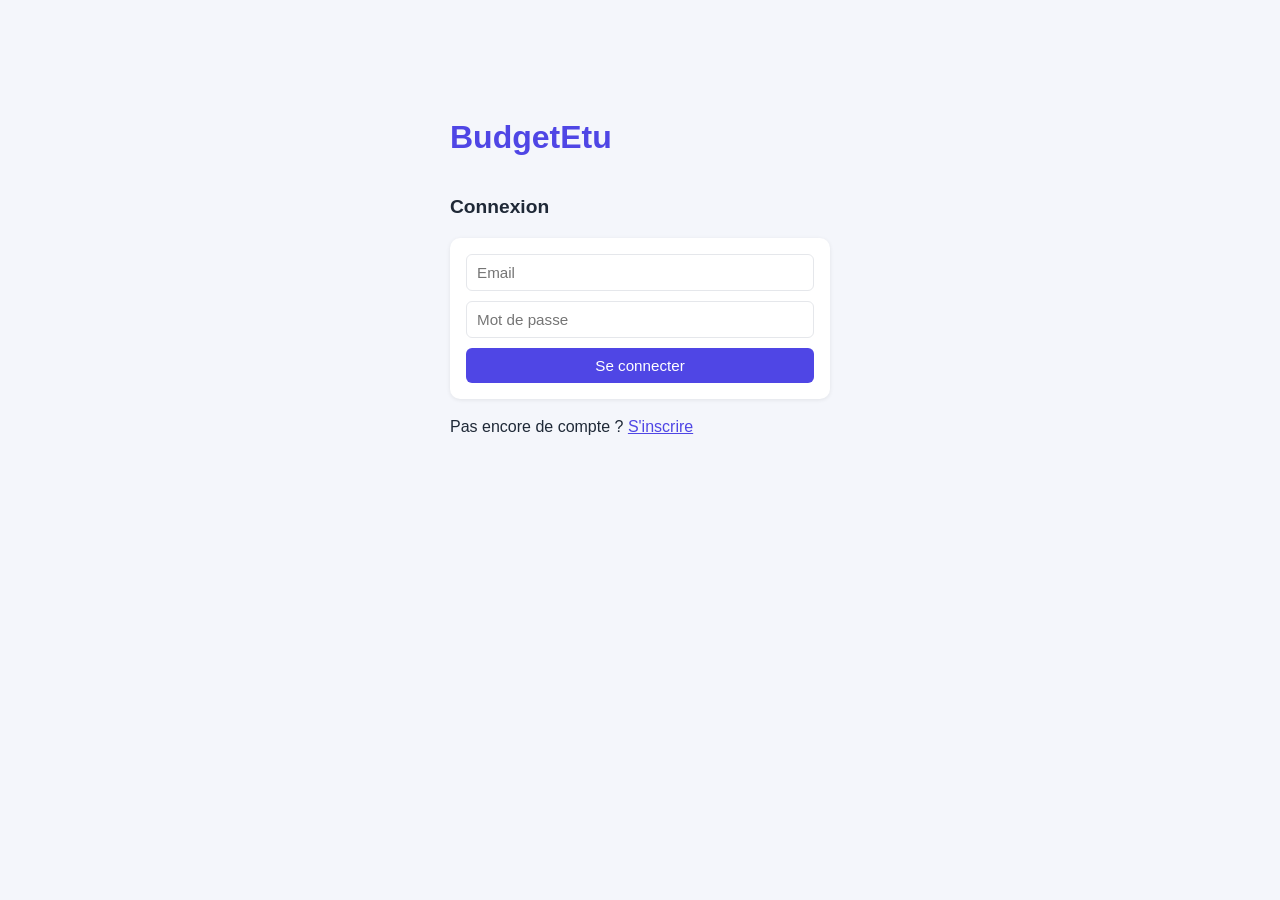
<file: front-end/index.html>
<!DOCTYPE html>
<html lang="fr">
<head>
    <meta charset="UTF-8">
    <title>GpasdeTal</title>
    <link rel="stylesheet" href="style.css">
</head>
<body>

    <h1>GpasdeTal</h1>
    <p>
        Connecté en tant que <strong id="nomUtilisateur"></strong>
        <button id="boutonDeconnexion" type="button" onclick="deconnexion()">Se déconnecter</button>
    </p>

    <h2>Filtres</h2>
    <div id="filtres">
        <input type="month" id="filtreMois">
        <select id="filtreCategorie">
            <option value="">Toutes les catégories</option>
        </select>
        <button id="boutonReinitialiser" type="button">Réinitialiser</button>
    </div>

    <p>Solde : <strong id="solde">0.00 €</strong></p>

    <table id="tableTransactions">
        <thead>
            <tr>
                <th>Date</th>
                <th>Description</th>
                <th>Catégorie</th>
                <th>Montant</th>
                <th>Type</th>
                <th></th>
            </tr>
        </thead>
        <tbody id="corpsTableau"></tbody>
    </table>

    <h2>Ajouter une transaction</h2>
    <form id="formAjout">
        <input type="number" id="montant" placeholder="Montant" step="0.01" required>
        <input type="date" id="date" required>
        <input type="text" id="description" placeholder="Description">
        <select id="type">
            <option value="depense">Dépense</option>
            <option value="revenu">Revenu</option>
        </select>
        <select id="idCategorie" required></select>
        <button type="submit">Ajouter</button>
    </form>

    <script>
        function deconnexion() {
            localStorage.clear();
            window.location.href = "login.html";
        }

        const API_URL = "http://localhost:8080/api/transactions";
        const idUtilisateur = localStorage.getItem("idUtilisateur");

        // Pas connecté : retour à la page de connexion
        if (!idUtilisateur) {
            window.location.href = "login.html";
        }

        // Doit correspondre aux id de ta table categorie
        const CATEGORIES = {
            1: "Alimentation",
            2: "Loyer",
            3: "Loisirs",
            4: "Salaire",
            5: "Bourse"
        };

        let toutesTransactions = [];

        function remplirCategories() {
            for (const [id, nom] of Object.entries(CATEGORIES)) {
                document.getElementById("filtreCategorie").add(new Option(nom, id));
                document.getElementById("idCategorie").add(new Option(nom, id));
            }
        }

        async function chargerTransactions() {
            const reponse = await fetch(`${API_URL}?idUtilisateur=${idUtilisateur}`);
            toutesTransactions = await reponse.json();
            afficherTransactions();
        }

        function ajouterCellule(ligne, texte) {
            const td = document.createElement("td");
            td.textContent = texte;
            ligne.appendChild(td);
            return td;
        }

        function afficherTransactions() {
            const mois = document.getElementById("filtreMois").value;           // "2026-10" ou ""
            const categorie = document.getElementById("filtreCategorie").value; // "3" ou ""

            const filtrees = toutesTransactions.filter(t =>
                (mois === "" || t.date.startsWith(mois)) &&
                (categorie === "" || t.idCategorie === parseInt(categorie))
            );

            const corps = document.getElementById("corpsTableau");
            corps.innerHTML = "";

            filtrees.forEach(t => {
                const ligne = document.createElement("tr");
                ajouterCellule(ligne, t.date);
                ajouterCellule(ligne, t.description ?? "");
                ajouterCellule(ligne, CATEGORIES[t.idCategorie] ?? t.idCategorie);
                ajouterCellule(ligne, t.montant.toFixed(2) + " €").className = t.type;
                ajouterCellule(ligne, t.type);

                const celluleAction = document.createElement("td");
                const bouton = document.createElement("button");
                bouton.textContent = "Supprimer";
                bouton.addEventListener("click", () => supprimerTransaction(t.id));
                celluleAction.appendChild(bouton);
                ligne.appendChild(celluleAction);

                corps.appendChild(ligne);
            });

            // Solde calculé sur les transactions affichées
            const solde = filtrees.reduce(
                (total, t) => t.type === "revenu" ? total + t.montant : total - t.montant, 0
            );
            const elementSolde = document.getElementById("solde");
            elementSolde.textContent = solde.toFixed(2) + " €";
            elementSolde.className = solde >= 0 ? "revenu" : "depense";
        }

        async function supprimerTransaction(id) {
            await fetch(`${API_URL}/${id}`, { method: "DELETE" });
            chargerTransactions();
        }

        document.getElementById("formAjout").addEventListener("submit", async (e) => {
            e.preventDefault();

            const nouvelleTransaction = {
                montant: parseFloat(document.getElementById("montant").value),
                date: document.getElementById("date").value,
                description: document.getElementById("description").value,
                type: document.getElementById("type").value,
                idUtilisateur: parseInt(idUtilisateur),
                idCategorie: parseInt(document.getElementById("idCategorie").value)
            };

            await fetch(API_URL, {
                method: "POST",
                headers: { "Content-Type": "application/json" },
                body: JSON.stringify(nouvelleTransaction)
            });

            document.getElementById("formAjout").reset();
            chargerTransactions();
        });

        document.getElementById("filtreMois").addEventListener("change", afficherTransactions);
        document.getElementById("filtreCategorie").addEventListener("change", afficherTransactions);
        document.getElementById("boutonReinitialiser").addEventListener("click", () => {
            document.getElementById("filtreMois").value = "";
            document.getElementById("filtreCategorie").value = "";
            afficherTransactions();
        });

        if (idUtilisateur) {
            document.getElementById("nomUtilisateur").textContent = localStorage.getItem("nomUtilisateur");
            remplirCategories();
            chargerTransactions();
        }
    </script>
</file>
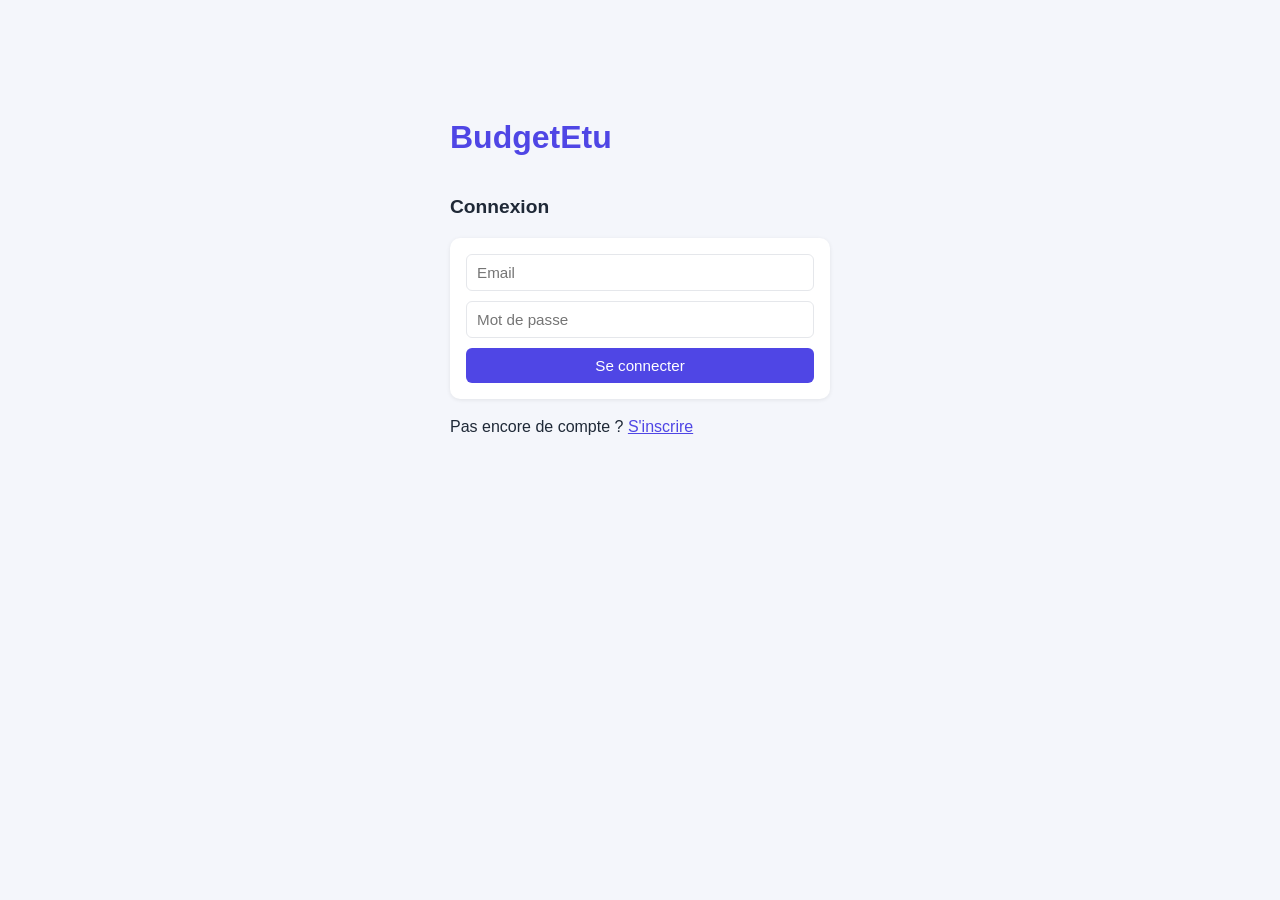
<file: front-end/login.html>
<!DOCTYPE html>
<html lang="fr">
<head>
    <meta charset="UTF-8">
    <title>BudgetEtu - Connexion</title>
    <link rel="stylesheet" href="style.css">
</head>
<body>

    <h1>BudgetEtu</h1>
    <h2>Connexion</h2>

    <form id="formLogin">
        <input type="email" id="email" placeholder="Email" required>
        <input type="password" id="motPasse" placeholder="Mot de passe" required>
        <button type="submit">Se connecter</button>
    </form>

    <p>Pas encore de compte ? <a href="register.html">S'inscrire</a></p>
    <p id="messageErreur" style="color: red; display: none;">Email ou mot de passe incorrect.</p>

    <script>
        const API_URL = "http://localhost:8080/api/auth/login";

        document.getElementById("formLogin").addEventListener("submit", async (e) => {
            e.preventDefault();

            const identifiants = {
                email: document.getElementById("email").value,
                motPasse: document.getElementById("motPasse").value
            };

            const reponse = await fetch(API_URL, {
                method: "POST",
                headers: { "Content-Type": "application/json" },
                body: JSON.stringify(identifiants)
            });

            if (reponse.status === 200) {
                const utilisateur = await reponse.json();
                localStorage.setItem("idUtilisateur", utilisateur.id);
                localStorage.setItem("nomUtilisateur", utilisateur.nom);
                window.location.href = "index.html";
            } else {
                document.getElementById("messageErreur").style.display = "block";
            }
        });
    </script>

</body>
</html>
</file>
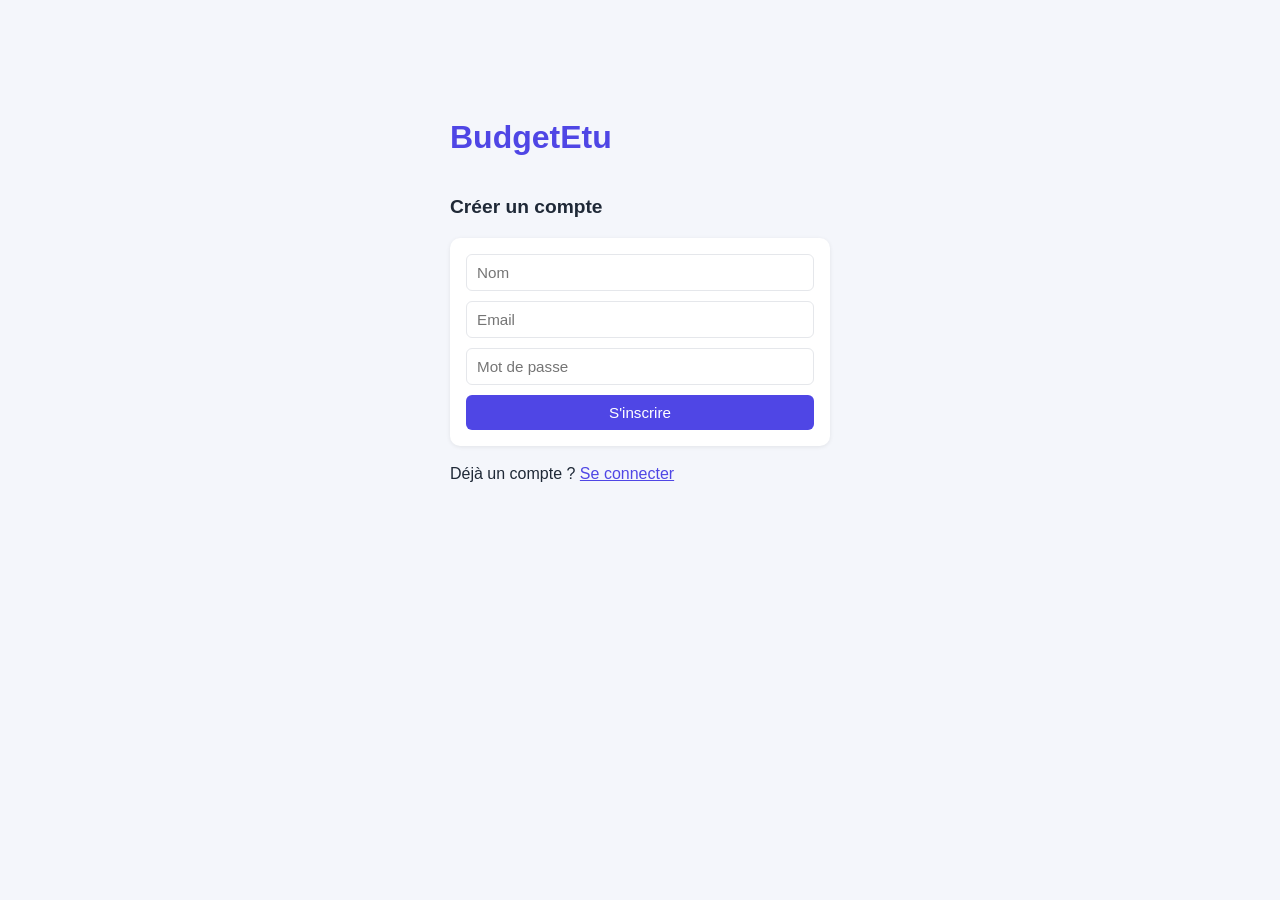
<file: front-end/register.html>
<!DOCTYPE html>
<html lang="fr">
<head>
    <meta charset="UTF-8">
    <title>BudgetEtu - Inscription</title>
    <link rel="stylesheet" href="style.css">
</head>
<body>

    <h1>BudgetEtu</h1>
    <h2>Créer un compte</h2>

    <form id="formRegister">
        <input type="text" id="nom" placeholder="Nom" required>
        <input type="email" id="email" placeholder="Email" required>
        <input type="password" id="motPasse" placeholder="Mot de passe" required>
        <button type="submit">S'inscrire</button>
    </form>

    <p id="messageErreur" style="color: red; display: none;"></p>

    <p>Déjà un compte ? <a href="login.html">Se connecter</a></p>

    <script>
        const API_URL = "http://localhost:8080/api/auth/register";

        document.getElementById("formRegister").addEventListener("submit", async (e) => {
            e.preventDefault();

            const nouvelUtilisateur = {
                nom: document.getElementById("nom").value,
                email: document.getElementById("email").value,
                motPasse: document.getElementById("motPasse").value
            };

            const reponse = await fetch(API_URL, {
                method: "POST",
                headers: { "Content-Type": "application/json" },
                body: JSON.stringify(nouvelUtilisateur)
            });

            const message = document.getElementById("messageErreur");

            if (reponse.status === 200) {
                window.location.href = "login.html";
            } else if (reponse.status === 409) {
                message.textContent = "Cet email est déjà utilisé.";
                message.style.display = "block";
            } else {
                message.textContent = "Une erreur est survenue, réessaie plus tard.";
                message.style.display = "block";
            }
        });
    </script>

</body>
</html>
</file>
<file: front-end/style.css>
:root {
    --fond: #f4f6fb;
    --carte: #ffffff;
    --texte: #1f2937;
    --texte-discret: #6b7280;
    --principal: #4f46e5;
    --principal-fonce: #4338ca;
    --bordure: #e5e7eb;
    --vert: #16a34a;
    --rouge: #dc2626;
}

* { box-sizing: border-box; }

body {
    font-family: "Segoe UI", Arial, sans-serif;
    background: var(--fond);
    color: var(--texte);
    max-width: 900px;
    margin: 0 auto;
    padding: 32px 20px 60px;
    line-height: 1.5;
}

h1 { color: var(--principal); margin-bottom: 4px; }
h2 { margin-top: 32px; font-size: 1.2rem; }
a { color: var(--principal); }

/* Pages de connexion / inscription : contenu centré et plus étroit */
body:has(#formLogin),
body:has(#formRegister) {
    max-width: 420px;
    margin-top: 60px;
}

/* Formulaires et filtres : présentés comme des cartes */
form, #filtres {
    display: flex;
    flex-wrap: wrap;
    gap: 10px;
    background: var(--carte);
    padding: 16px;
    border-radius: 10px;
    box-shadow: 0 1px 4px rgba(0, 0, 0, 0.08);
}

#formLogin, #formRegister {
    flex-direction: column;
}

input, select {
    padding: 9px 10px;
    border: 1px solid var(--bordure);
    border-radius: 6px;
    font-size: 0.95rem;
    background: #fff;
}

input:focus, select:focus {
    outline: 2px solid var(--principal);
    border-color: transparent;
}

/* Boutons */
button {
    padding: 9px 16px;
    border: none;
    border-radius: 6px;
    background: var(--principal);
    color: #fff;
    font-size: 0.95rem;
    cursor: pointer;
}

button:hover { background: var(--principal-fonce); }

#boutonDeconnexion, #boutonReinitialiser {
    background: #e5e7eb;
    color: var(--texte);
}

#boutonDeconnexion:hover, #boutonReinitialiser:hover {
    background: #d1d5db;
}

td button {
    background: var(--rouge);
    padding: 6px 12px;
}

td button:hover { background: #b91c1c; }

/* Solde */
#solde { font-size: 1.4rem; }

/* Tableau */
table {
    width: 100%;
    margin-top: 16px;
    border-collapse: collapse;
    background: var(--carte);
    border-radius: 10px;
    overflow: hidden;
    box-shadow: 0 1px 4px rgba(0, 0, 0, 0.08);
}

th, td {
    padding: 12px 14px;
    text-align: left;
    border-bottom: 1px solid var(--bordure);
}

th {
    background: var(--principal);
    color: #fff;
    font-weight: 600;
}

tbody tr:hover { background: #f9fafb; }

/* Couleurs revenu / dépense (montant, type et solde) */
.revenu { color: var(--vert); font-weight: 600; }
.depense { color: var(--rouge); font-weight: 600; }

/* Messages d'erreur */
#messageErreur { margin-top: 12px; font-weight: 600; }

/* Petits écrans */
@media (max-width: 640px) {
    table { display: block; overflow-x: auto; }
}
</file>
